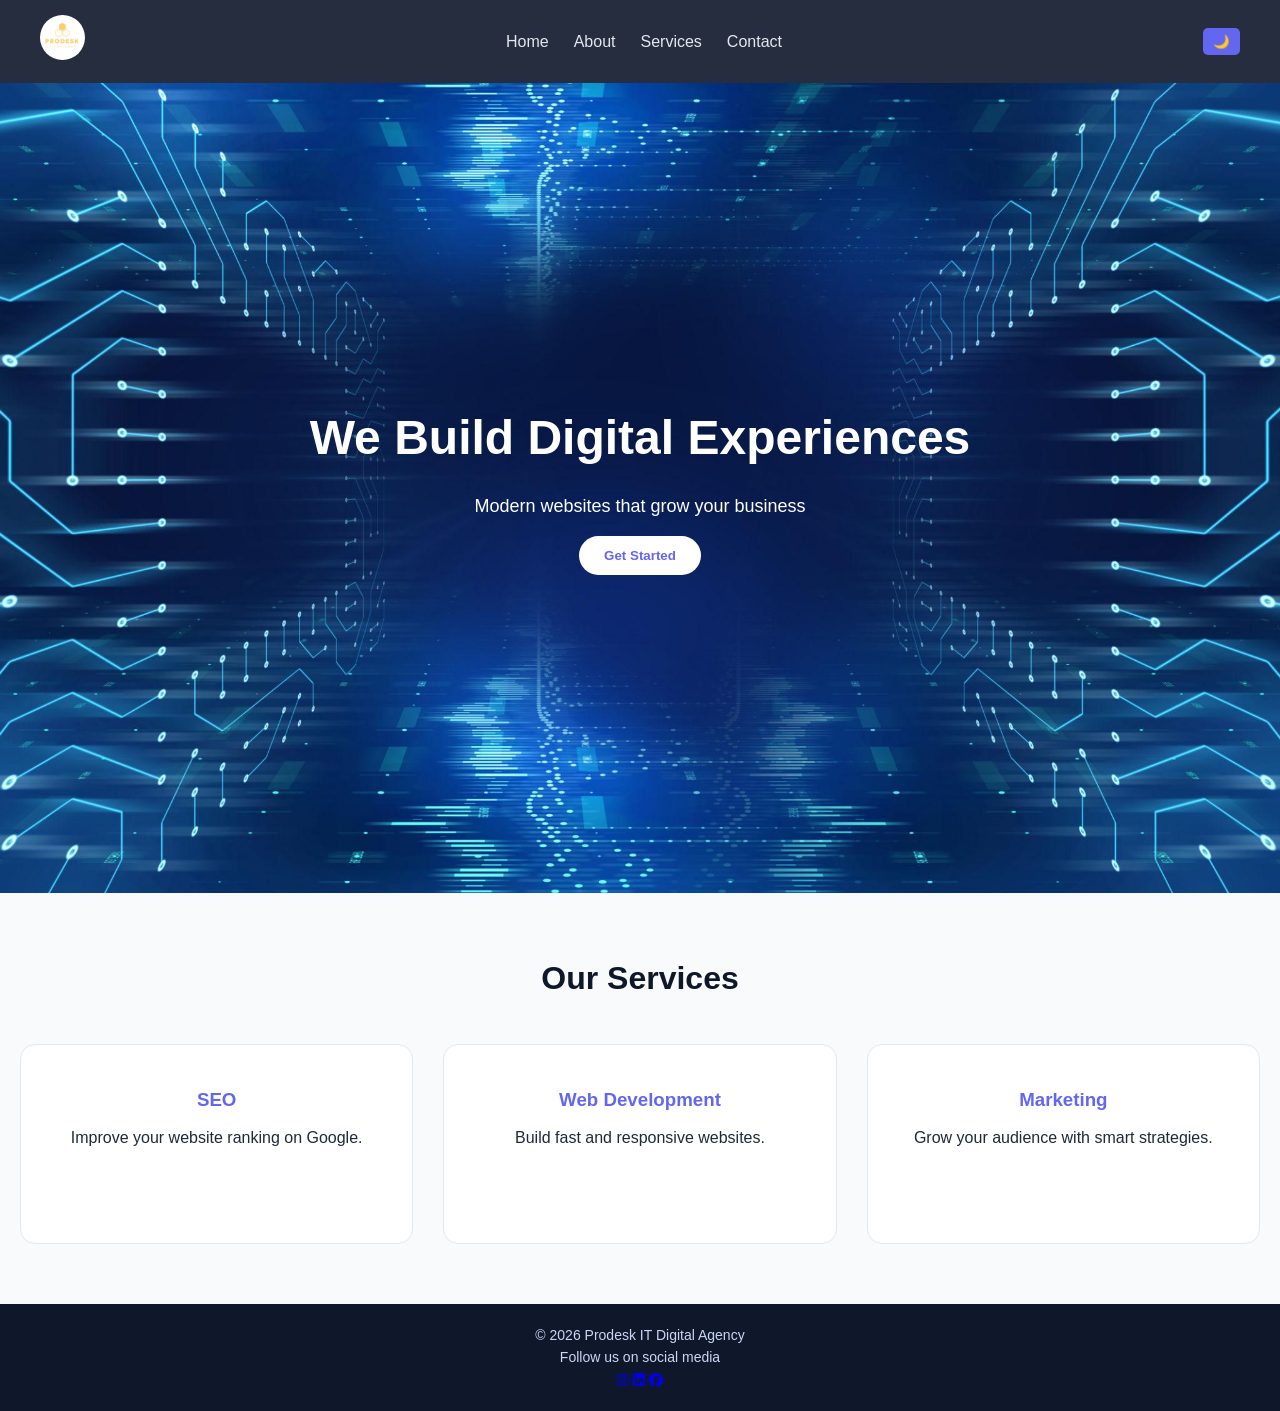
<file: index.html>
<!DOCTYPE html>
<html lang="en">
<head>
  <meta charset="UTF-8">
  <title>Prodesk IT Digital Agency</title>
  <meta name="viewport" content="width=device-width, initial-scale=1.0">

  <!-- LINK CSS -->
  <link rel="stylesheet" href="style.css">
  <link rel="stylesheet" href="https://cdnjs.cloudflare.com/ajax/libs/font-awesome/6.5.0/css/all.min.css">
</head>

<body>

  <!-- NAVBAR -->
  <nav class="navbar">
    <div class="logo"><img src="/logo.jpg"></div>

    <ul class="nav-links" id="navLinks">
      <li><a href="#">Home</a></li>
      <li><a href="#">About</a></li>
      <li><a href="#">Services</a></li>
      <li><a href="#">Contact</a></li>
    </ul>

    <!-- <div class="menu" onclick="toggleMenu()">☰</div> -->
        <div class="nav-right">
      <button class="dark-btn" onclick="toggleDarkMode()">🌙</button>
      <div class="menu" onclick="toggleMenu()">☰</div>
    </div>

  </nav>

  <!-- HERO -->
  <section class="hero">
    <h1>We Build Digital Experiences</h1>
    <p>Modern websites that grow your business</p>
    <button class="btn">Get Started</button>
  </section>

  <!-- SERVICES -->
  <section class="services">
    <h2>Our Services</h2>

    <div class="service-container">
      <div class="card">
        <h3>SEO</h3>
        <p>Improve your website ranking on Google.</p>
      </div>

      <div class="card">
        <h3>Web Development</h3>
        <p>Build fast and responsive websites.</p>
      </div>

      <div class="card">
        <h3>Marketing</h3>
        <p>Grow your audience with smart strategies.</p>
      </div>
    </div>
  </section>

  <!-- FOOTER -->
 <footer class="footer">
  <p>© 2026 Prodesk IT Digital Agency</p>
  
  <p>Follow us on social media</p>
  
  <div class="social-icons">
    <a href="#"><i class="fab fa-instagram"></i></a>
    <a href="#"><i class="fab fa-linkedin"></i></a>
    <a href="#"><i class="fab fa-facebook"></i></a>
  </div>

</footer>
   <script>
    function toggleMenu() {
      document.getElementById("navLinks").classList.toggle("active");
    }

    function toggleDarkMode() {
      document.body.classList.toggle("dark");
    }
  </script>

</body>
</html>
</file>
<file: style.css>
/* RESET */
* {
  margin: 0;
  padding: 0;
  box-sizing: border-box;
  font-family: Arial, sans-serif;
}

/* COLOR VARIABLES */
:root {
  --primary: #6366f1;
  --accent: #22c55e;
  --dark: #0f172a;
  --light: #f8fafc;
  --card: #ffffff;
  --text: #1e293b;
}

body {
  line-height: 1.6;
  background: var(--light);
  color: var(--text);
  transition: background 0.3s, color 0.3s;
}

/* ================= NAVBAR ================= */
.navbar {
  position: sticky;
  top: 0;
  z-index: 1000;

  display: flex;
  justify-content: space-between;
  align-items: center;
  padding: 15px 40px;

  background: rgba(15, 23, 42, 0.9);
  backdrop-filter: blur(10px);
  color: white;
}

.logo img {
  height: 45px;
  border-radius: 50%;
}

/* NAV LINKS */
.nav-links {
  display: flex;
  gap: 25px;
  list-style: none;
}

.nav-links a {
  text-decoration: none;
  color: #e2e8f0;
  font-weight: 500;
  transition: 0.3s;
}

.nav-links a:hover {
  color: var(--accent);
}

/* RIGHT SIDE */
.nav-right {
  display: flex;
  align-items: center;
  gap: 10px;
}

/* DARK BUTTON */
.dark-btn {
  padding: 6px 10px;
  border: none;
  cursor: pointer;
  border-radius: 5px;
  background: var(--primary);
  color: white;
  transition: 0.3s;
}

.dark-btn:hover {
  background: var(--accent);
}

/* ================= HERO ================= */
.hero {
  height: 90vh;
  display: flex;
  justify-content: center;
  align-items: center;
  flex-direction: column;
  text-align: center;

  background: url("/bg.jpg");
  background-size: cover;
  background-position: center;
  color: white;

  /* background: linear-gradient(135deg, #6366f1, #22c55e);
  color: white; */
  padding: 20px;
}

.hero h1 {
  font-size: 48px;
  font-weight: bold;
}

.hero p {
  margin: 15px 0;
  font-size: 18px;
}

/* BUTTON */
.btn {
  padding: 12px 25px;
  border: none;
  background: white;
  color: var(--primary);
  font-weight: bold;
  cursor: pointer;
  border-radius: 30px;
  transition: all 0.3s ease;
}

.btn:hover {
  background: var(--accent);
  color: white;
  transform: scale(1.08);
}

/* ================= SERVICES ================= */
.services {
  padding: 60px 20px;
  text-align: center;
  background: var(--light);
}

.services h2 {
  font-size: 32px;
  margin-bottom: 40px;
  color: var(--dark);
}

/* GRID */
.service-container {
  display: grid;
  grid-template-columns: repeat(3, 1fr);
  gap: 30px;
}

/* CARD */
.card {
  padding: 40px;
  background: var(--card);
  border-radius: 15px;
  transition: all 0.3s ease;
  height: 200px;
  border: 1px solid #e2e8f0;
}

.card h3 {
  color: var(--primary);
  margin-bottom: 10px;
}

.card:hover {
  transform: translateY(-12px) scale(1.02);
  box-shadow: 0 20px 40px rgba(0,0,0,0.1);
}

/* ================= FOOTER ================= */
.footer {
  background: var(--dark);
  color: #cbd5f5;
  text-align: center;
  padding: 20px;
  font-size: 14px;
}

/* ================= DARK MODE ================= */
body.dark {
  background: var(--dark);
  color: white;
}

body.dark .services {
  background: #020617;
}

body.dark .card {
  background: #1e293b;
  color: white;
  border: none;
}

body.dark .navbar,
body.dark .footer {
  background: #020617;
}

/* ================= MOBILE ================= */
.menu {
  display: none;
  font-size: 24px;
  cursor: pointer;
}

@media(max-width: 768px) {

  /* NAV */
  .nav-links {
    flex-direction: column;
    background: #020617;
    position: absolute;
    top: 60px;
    right: 0;
    width: 100%;
    display: none;
    text-align: center;
    padding: 20px 0;
  }

  .nav-links.active {
    display: flex;
  }

  .menu {
    display: block;
  }

  .service-container {
    grid-template-columns: 1fr;
  }

 
  .hero {
    height: 50vh; 
    padding: 20px;

    background-position: center top; 
    background-size: cover;
  }

  .hero h1 {
    font-size: 28px; 
  }

  .hero p {
    font-size: 16px;
  }
}
</file>
